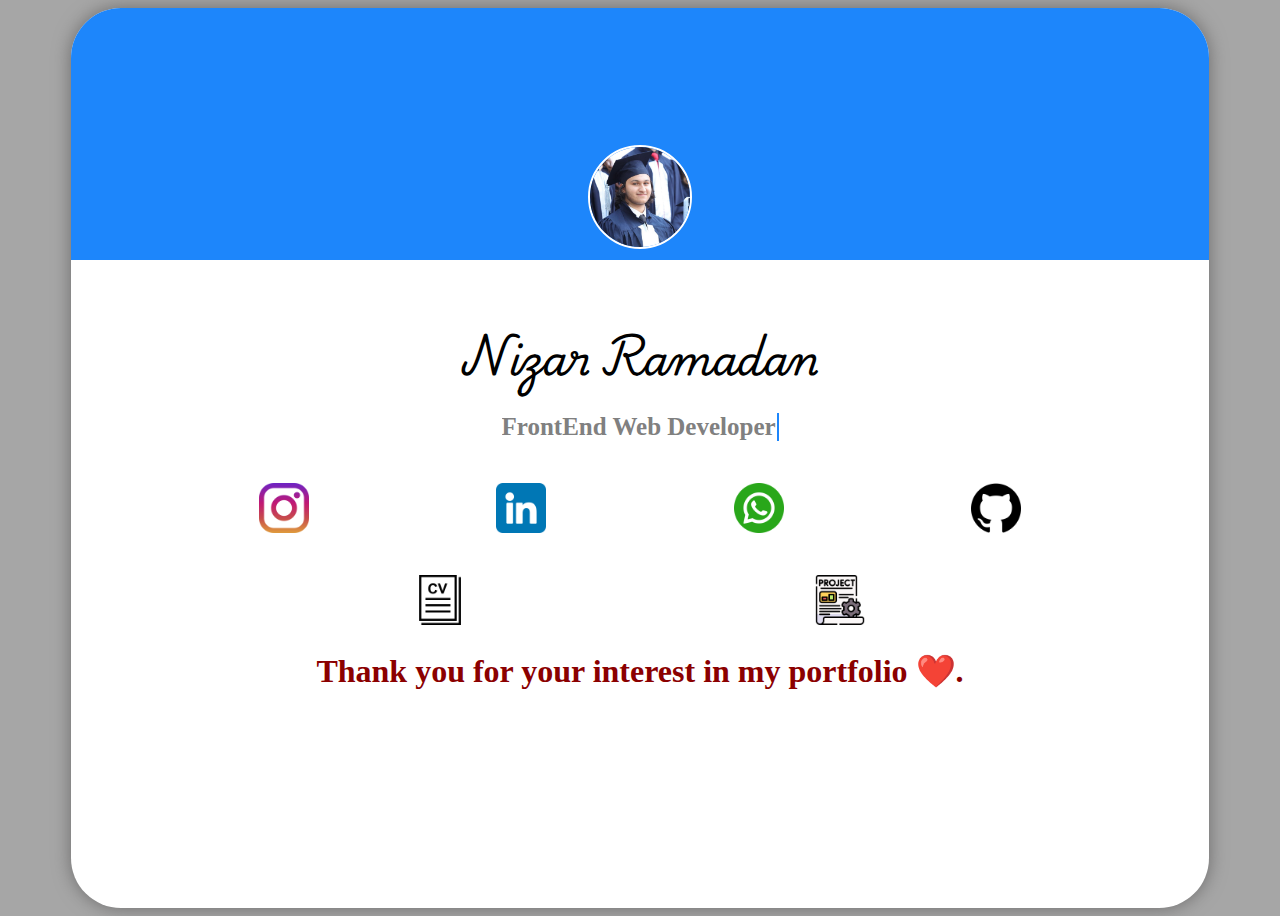
<file: index.html>
<!DOCTYPE html>
<html lang="en">
<head>
        <meta name="viewport" content="width=device-width, initial-scale=1.0">

    <meta charset="UTF-8">
    <title>Title</title>
  <link rel="stylesheet" href="styleS.css">
    <link rel="preconnect" href="https://fonts.googleapis.com">
    <link rel="preconnect" href="https://fonts.gstatic.com" crossorigin>
    <link href="https://fonts.googleapis.com/css2?family=Jersey+15&family=Pridi:wght@200;300;400;500;600;700&display=swap" rel="stylesheet">
    <link rel="preconnect" href="https://fonts.googleapis.com">
    <link rel="preconnect" href="https://fonts.gstatic.com" crossorigin>
    <link href="https://fonts.googleapis.com/css2?family=Jersey+15&family=Playwrite+BE+VLG+Guides&family=Playwrite+IN:wght@100..400&family=Pridi:wght@200;300;400;500;600;700&display=swap" rel="stylesheet">
    <link rel="stylesheet"  href="https://cdnjs.cloudflare.com/ajax/libs/animate.css/4.1.1/animate.min.css"/>

</head>
<body>

<div id="container">

  <section id="header">

    <div id="image">
        <img class="animate__animated animate__bounce " id="pfp" src="media/nizar.jpeg" alt="nizar pict" title="nizar">
    </div>
  </section>
    <section id="content">
      <div id="name">
           <h3  id="pname">Nizar Ramadan</h3>

          <h5 class="animate__animated animate__flash " id="prof">FrontEnd Web Developer</h5>
      </div>
    </section>

<section id="list">
    <ul>
        <li class="listi" >
            <a href="https://www.instagram.com/nizar_2507/ " target=_blank"> <img class="icon" src="media/instagram.png" alt=""></a>
        </li>
        <li class="listi">
            <a href=" https://www.linkedin.com/in/nizar-ramadan-666350345/" target=_blank"><img class="icon" src="media/linkedin.png" alt=""></a>
        </li>
        <li class="listi">
            <a href="///" target=_blank"><img class="icon" src="media/whatsapp.png" alt=""></a>
        </li>
        <li class="listi">
            <a href="https://github.com/NizaRam0" target=_blank"><img class="icon" src="media/github.png" alt=""></a>
        </li>
    </ul>
    </section>

    <section id="listbtns">
    <ul >
        <li class="listbttn">
            <button  class="lisbtn" id="cv" onclick="openPdf()"><img class="icon" src="media/cv.png" alt=""></button>
        </li>

        <li class="listbttn">
            <button class="lisbtn" onclick="openProj()"><img class="icon" src="media/project.png" alt=""></button>
        </li>

    </ul>

</section>
    <section id="footer"> <h1 id="thank">
        Thank you for your interest in my portfolio ❤️.
    </h1>
    </section>

</div>
<script src="script.js"></script>

</body>
</html>
</file>
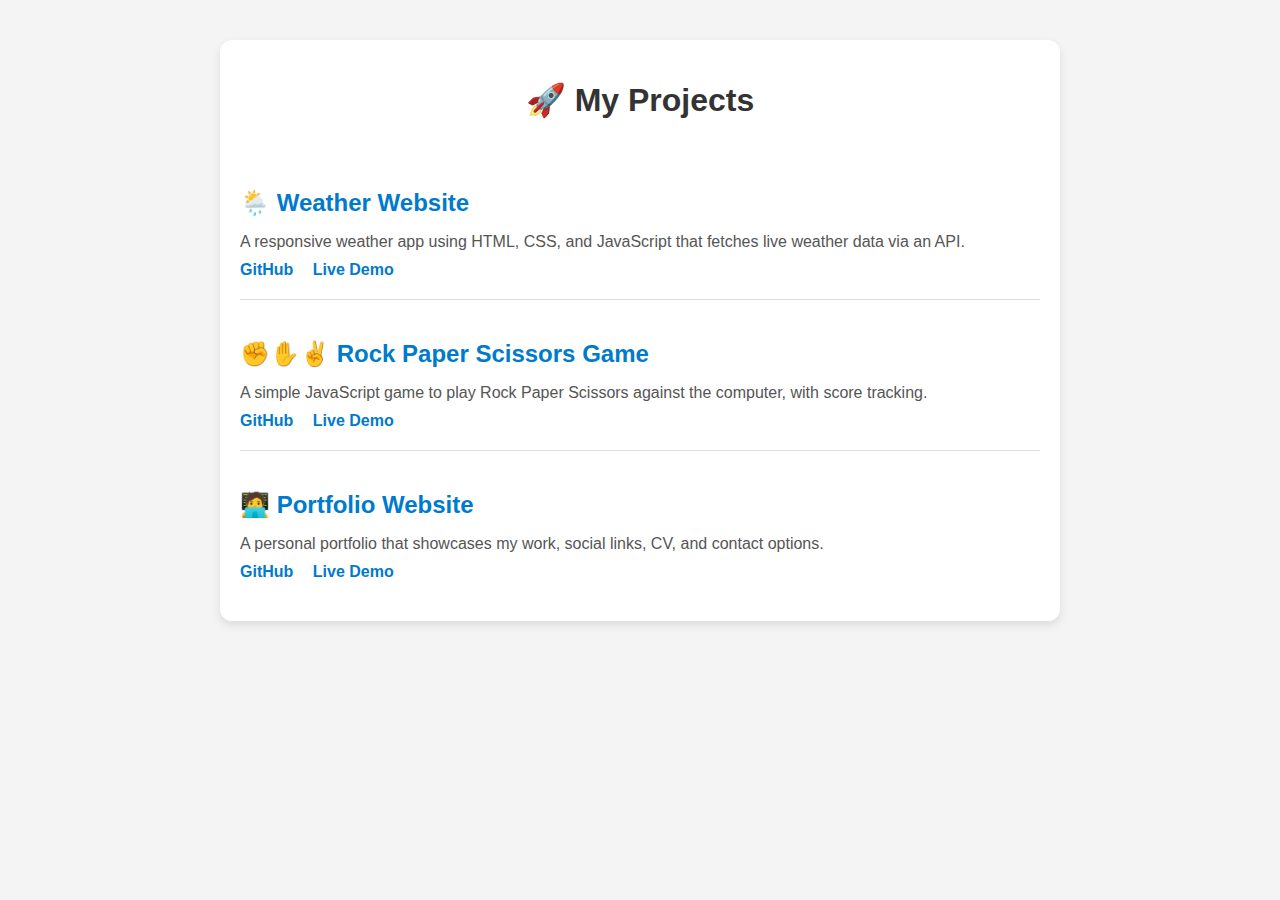
<file: projects.html>
<!DOCTYPE html>
<html lang="en">
<head>
  <meta charset="UTF-8" />
  <meta name="viewport" content="width=device-width, initial-scale=1" />
  <title>My Projects</title>
  <style>
    body {
      font-family: Arial, sans-serif;
      background: #f4f4f4;
      margin: 0;
      padding: 0;
    }

    .container {
      max-width: 800px;
      margin: 40px auto;
      padding: 20px;
      background: #fff;
      border-radius: 12px;
      box-shadow: 0 4px 10px rgba(0, 0, 0, 0.1);
    }

    h1 {
      text-align: center;
      color: #333;
      margin-bottom: 30px;
    }

    .project {
      border-bottom: 1px solid #ddd;
      padding: 20px 0;
    }

    .project:last-child {
      border-bottom: none;
    }

    .project h2 {
      color: #007acc;
      margin-bottom: 10px;
    }

    .project p {
      color: #555;
      margin-bottom: 10px;
    }

    .links a {
      margin-right: 15px;
      color: #007acc;
      text-decoration: none;
      font-weight: bold;
    }

    .links a:hover {
      text-decoration: underline;
    }
  </style>
</head>
<body>
  <div class="container">
    <h1>🚀 My Projects</h1>

    <div class="project">
      <h2>🌦️ Weather Website</h2>
      <p>A responsive weather app using HTML, CSS, and JavaScript that fetches live weather data via an API.</p>
      <div class="links">
        <a href="https://github.com/NizaRam0/What-sTheWeatherLike" target="_blank">GitHub</a>
        <a href="https://nizaram0.github.io/What-sTheWeatherLike/" target="_blank">Live Demo</a>
      </div>
    </div>

    <div class="project">
      <h2>✊✋✌️ Rock Paper Scissors Game</h2>
      <p>A simple JavaScript game to play Rock Paper Scissors against the computer, with score tracking.</p>
      <div class="links">
        <a href="https://github.com/NizaRam0/RockPaperScissors" target="_blank">GitHub</a>
        <a href="https://nizaram0.github.io/RockPaperScissors/" target="_blank">Live Demo</a>
      </div>
    </div>

    <div class="project">
      <h2>🧑‍💻 Portfolio Website</h2>
      <p>A personal portfolio that showcases my work, social links, CV, and contact options.</p>
      <div class="links">
        <a href="https://github.com/NizaRam0/Portfolio" target="_blank">GitHub</a>
        <a href="https://nizaram0.github.io/portfoli0/" target="_blank">Live Demo</a>
      </div>
    </div>
  </div>
</body>
</html>
</file>
<file: styleS.css>
:root{
    --light-Bcolor:#a6a6a6;
    --light-Tcolor: black;
    --light-Color: white;
    --light-Scolor:#6c6b6b;
    --light-Hcolor:#1d86fb;
}
body{
    height: 100vh;
    display: flex;
    align-items: center;
    justify-content: center;
    background-color: var(--light-Bcolor);
}

#container{
    background-color: white;
    border-radius: 50px;
    box-shadow:0px 00px 18px var(--light-Scolor);
    width: 90%;
    height:100% ;


}
#header{

    height :28%;
    background-color: var(--light-Hcolor);
    border-top-left-radius:50px ;
    border-top-right-radius:50px ;


}
#image{
    padding-top: 7%;

    display:flex;
    justify-content: center;

}
#pfp{
    margin-top: 5%;
    width:100px;
    border-radius: 55%;
    border: #ffffff 2px solid;


}

#name{

    display: flex;
    justify-content: center;
    flex-direction: column;
    align-items: center;


}
#pname{
    margin-top:5%;
    font-size:40px;
    font-weight: bold;
    font-family:"Playwrite IN", serif ;
    padding-bottom: 0;

}
#prof {
    margin-top: -2%;
    font-size: 25px;
    font-weight: bold;
    color: grey;
    overflow: hidden;
    width:275px;
    white-space: nowrap;
    border-right: 2px solid var(--light-Hcolor);
    animation: typing 2s steps(12, end), cursor .2s steps(12, end) ;
}
@keyframes typing {
    from { width: 0 }

}
@keyframes cursor {
    50% { border-color: transparent }


}
#thank{
    margin-top: 2%;
    text-align: center;
    color: darkred;
}

#list {
    display: flex;
    flex-direction: row;
    justify-content: center;

    padding: 0;
    margin: 0;
}

#list ul {
    list-style: none;
    width: 100%;
    display: flex;
    justify-content: space-evenly;
    padding: 0;
    margin: 0;
    margin-top: -2%;
}

.listi {
    font-family: "Pridi", serif;
    display: inline-block;
    margin-top: 2%;
}
.icon{
    width: 50px;
}


#listbtns ul {
    list-style: none;
    width: 100%;
    display: flex;
    justify-content: space-evenly;
    padding: 0;

    margin-top: 3%;

}
.lisbtn{
    border: none;
    background: none;
}
button:hover{
    cursor: pointer;
}






@media screen and (max-width: 820px) {
    #container {
        width: 90%;
        height:80%;
    }
    #header{
        height:20% ;
    }
    #pfp{
        width:90px;
        margin-top: 3%;
    }

    #pname {
        font-size: 35px;
        margin-top: 6%;

    }
    #prof {
        font-size: 15px;
        width: 170px;
        margin-top: -3%;
    }

    .icon {
        width: 40px;
        margin-top: 2%;
    }

    .listbttn {
        margin-top: 6%;
        font-family: "Pridi", serif;
        display: inline-block;


    }
    .listi {
        margin-top: 6%;
        font-family: "Pridi", serif;
        display: inline-block;

    }
}


@media screen and (max-width: 500px) {
    #container {
        width: 85%;
        height: 75%;
    }

    #header {
        height: 20%;
    }

    #pfp {
        width: 100px;
        margin-top: 3%;
    }

    #pname {
        font-size: 27px;
        margin-top: 8%;

    }

    #prof {
        font-size: 15px;
        width: 170px;
        margin-top: -7%;
    }

    .icon {
        width: 40px;
        margin-top: 2%;
    }

    .listbttn {
        margin-top: 4%;
        font-family: "Pridi", serif;
        display: inline-block;


    }
    .listi {
        font-family: "Pridi", serif;
        display: inline-block;

    }
}
</file>
